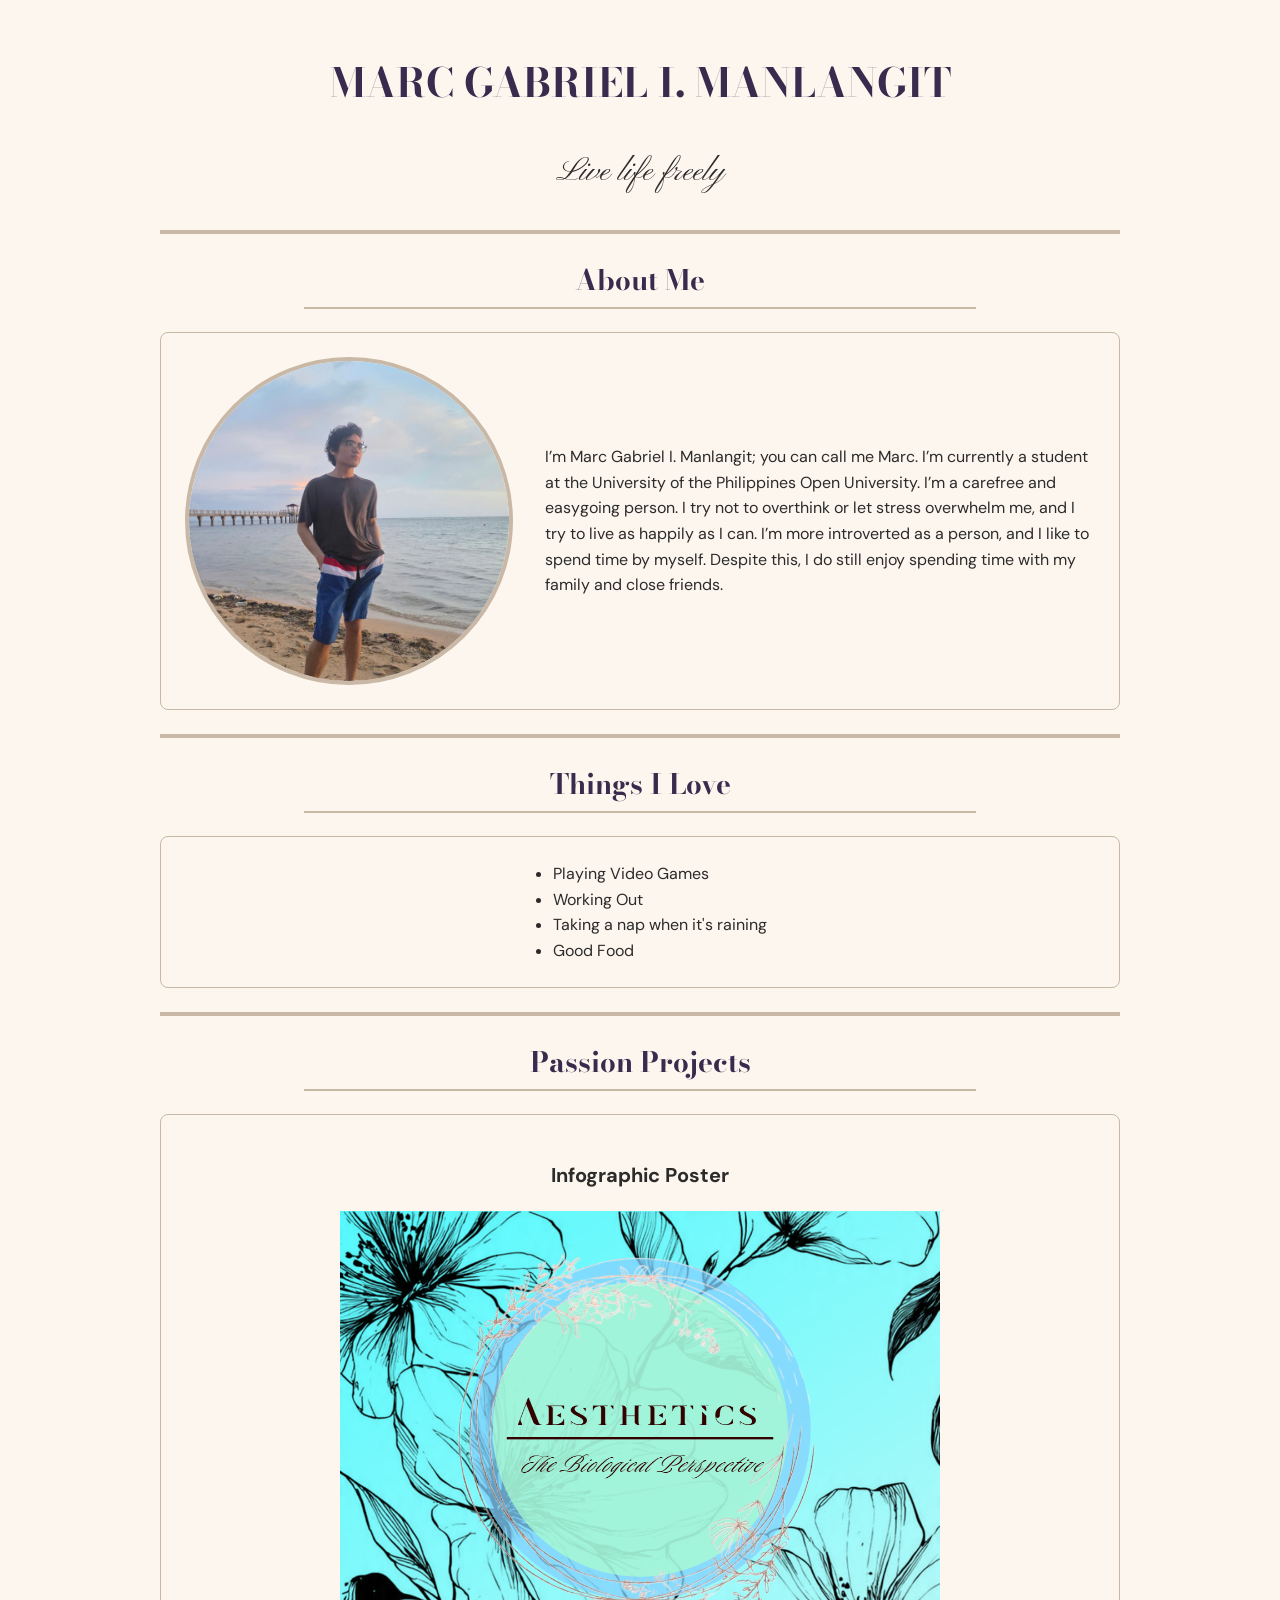
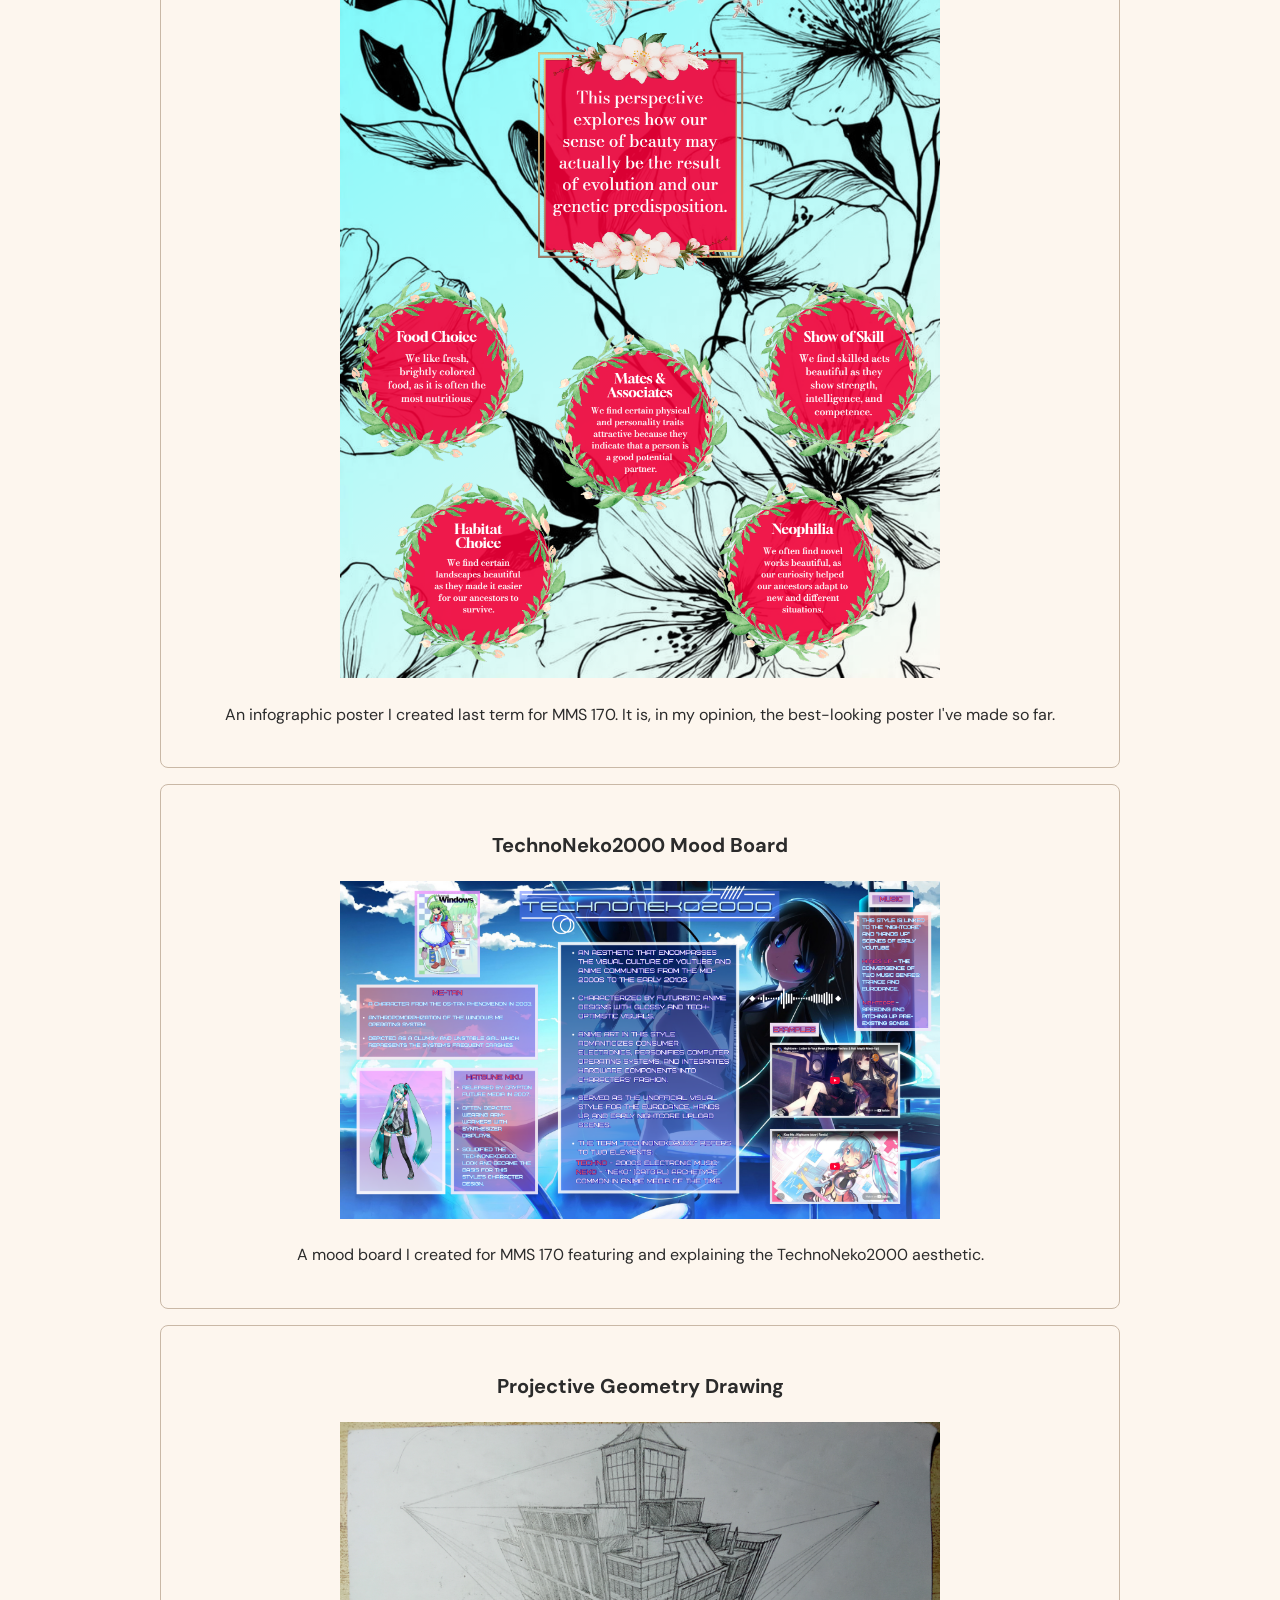
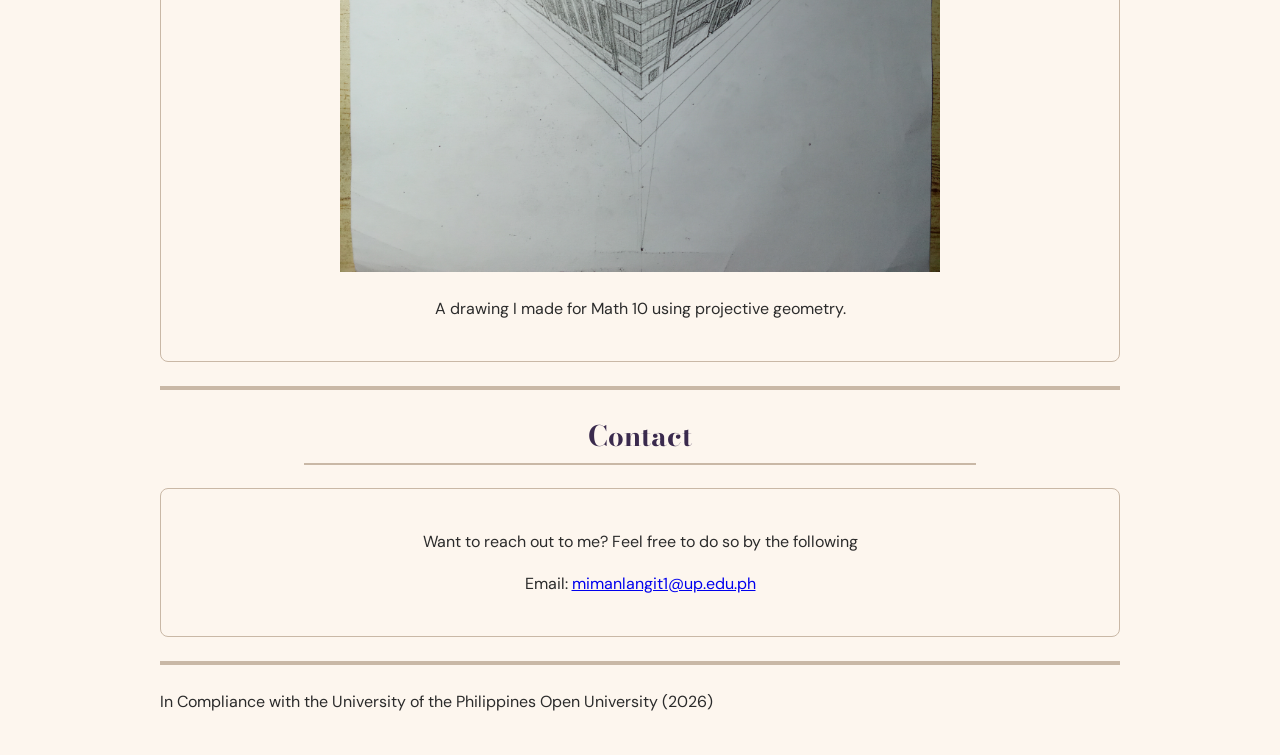
<file: index.html>
<!DOCTYPE html>
<html lang="en">
<head>
    <meta charset="UTF-8">
    <meta name="viewport" content="width=device-width, initial-scale=1.0">
    <title>Marc Manlangit Profile</title>

    <link rel="preconnect" href="https://fonts.googleapis.com">
    <link rel="preconnect" href="https://fonts.gstatic.com" crossorigin>
    <link href="https://fonts.googleapis.com/css2?family=DM+Sans:wght@400;500;700&family=Bodoni+Moda:wght@400;500;600;700&family=Pinyon+Script:wght@400;500;600;700&display=swap" rel="stylesheet">
    <link rel="stylesheet" href="css/style.css">
    <meta name="viewport" content="width=device-width, initial-scale=1.0">

</head>
<body>

    <header>
        <h1>MARC GABRIEL I. MANLANGIT</h1>
        <p class="tagline">Live life freely</p>
    </header>
    <hr>

    <main>
        <section>
            <h2>About Me</h2>
            <div class="bio">
                <img class="bio-picture" src="images/profile.jpg" alt="Photo of myself">
                <p>
                    I’m Marc Gabriel I. Manlangit; you can call me Marc. I’m currently a student at the University of the Philippines Open University. I’m a carefree and easygoing person. I try not to overthink or let stress overwhelm me, and I try to live as happily as I can. I’m more introverted as a person, and I like to spend time by myself. Despite this, I do still enjoy spending time with my family and close friends. 
                </p>
        </section>
        <hr>

        <section>
            <h2>Things I Love</h2>
            <div class="box">
                <ul>
                    <li>Playing Video Games</li>
                    <li>Working Out</li>
                    <li>Taking a nap when it's raining</li>
                    <li>Good Food</li>
                </ul>
            </div>
        </section>
        <hr>

        <section>
            <h2>Passion Projects</h2>
            <article>
                <h3>Infographic Poster</h3>
                <img src="images/infographic-poster.png" alt="Infographic poster for MMS 170" width="600">
                <p>
                    An infographic poster I created last term for MMS 170. It is, in my opinion, the best-looking poster I've made so far.  
                </p>
            </article>
            <article>
                <h3>TechnoNeko2000 Mood Board</h3>
                <img src="images/technoneko2000-moodboard.png" alt="Mood board for MMS 170 about the TechnoNeko2000 aesthetic" width="600">
                <p>
                    A mood board I created for MMS 170 featuring and explaining the TechnoNeko2000 aesthetic.
                </p>
            </article>
            <article>
                <h3>Projective Geometry Drawing</h3>
                <img src="images/projective-geometry-drawing.jpg" alt="Pencil drawing of a city landscape in projective geometry, made for Math 10" width="600">
                <p>
                    A drawing I made for Math 10 using projective geometry.
                </p>
            </article>
        </section>
        <hr>

        <section>
            <h2>Contact</h2>
            <div class="box">
                <p>Want to reach out to me? Feel free to do so by the following</p>
                <p>
                    Email: <a href="mailto:mimanlangit1@up.edu.ph">mimanlangit1@up.edu.ph</a>
                </p>
            </div>
        </section>
    </main>
    <hr>

    <footer>
        <p>In Compliance with the University of the Philippines Open University (2026)</p>
    </footer>

</body>
</html>
</file>
<file: css/style.css>
body {
    font-family: 'DM Sans', Arial, Helvetica, sans-serif;
    font-size: 1rem;
    line-height: 1.6;
    background-color: #fdf6ee;
    color: #2b2b2b;
    max-width: 60rem;
    margin: 0 auto;
    padding: 1.5rem;
}

header h1 {
    font-family: 'Bodoni Moda', 'Times New Roman', Georgia, serif;
    font-size: 2.5rem;      
    text-align: center;
    color: #3a2a4d;
}

header .tagline {
    font-family: 'Pinyon Script', 'Brush Script MT', cursive;
    font-weight: 400;
    font-size: 2rem;
    text-align: center;
}

h2 {
    font-family: 'Bodoni Moda', 'Times New Roman', Georgia, serif;
    font-size: 1.75rem;
    text-align: center;
    color: #3a2a4d;
    border-bottom: 2px solid #c9b8a6;
    padding-bottom: 0.25rem;
    width: 70%;
    margin-left: auto;
    margin-right: auto; 
}

h3 {
    font-size: 1.25rem;
}

hr {
    border: none;
    border-top: 4px solid #c9b8a6;
    margin: 1.5rem 0;
}

section {
    margin: 1.5rem 0;
}

.bio {
    display: flex;
    align-items: center;
    gap: 2rem;
}

.bio-picture {
    width: 20rem;           /* use your own size */
    max-width: 100%;        /* never wider than the box */
    aspect-ratio: 1 / 1;    /* height always equals width */
    height: auto;           /* let the ratio decide the height */
    object-fit: cover;
    border-radius: 50%;
    border: 4px solid #c9b8a6;
    flex-shrink: 0;
}

article,
.bio,
.box {
    border: 1px solid #c9b8a6;
    border-radius: 0.5rem;
    padding: 1.5rem;
    margin: 1rem 0;
    text-align: center;
}

.box ul {
    display: inline-block;
    text-align: left;
    margin: 0;
}

.bio p {
    text-align: left;
}

img {
    max-width: 100%;
    height: auto;
}

@media (max-width: 600px) {
    .bio {
        flex-direction: column;
        text-align: center;
    }

    header h1 {
        font-size: 1.75rem;
    }

    .bio p {
    text-align: left;
    }
}
</file>
